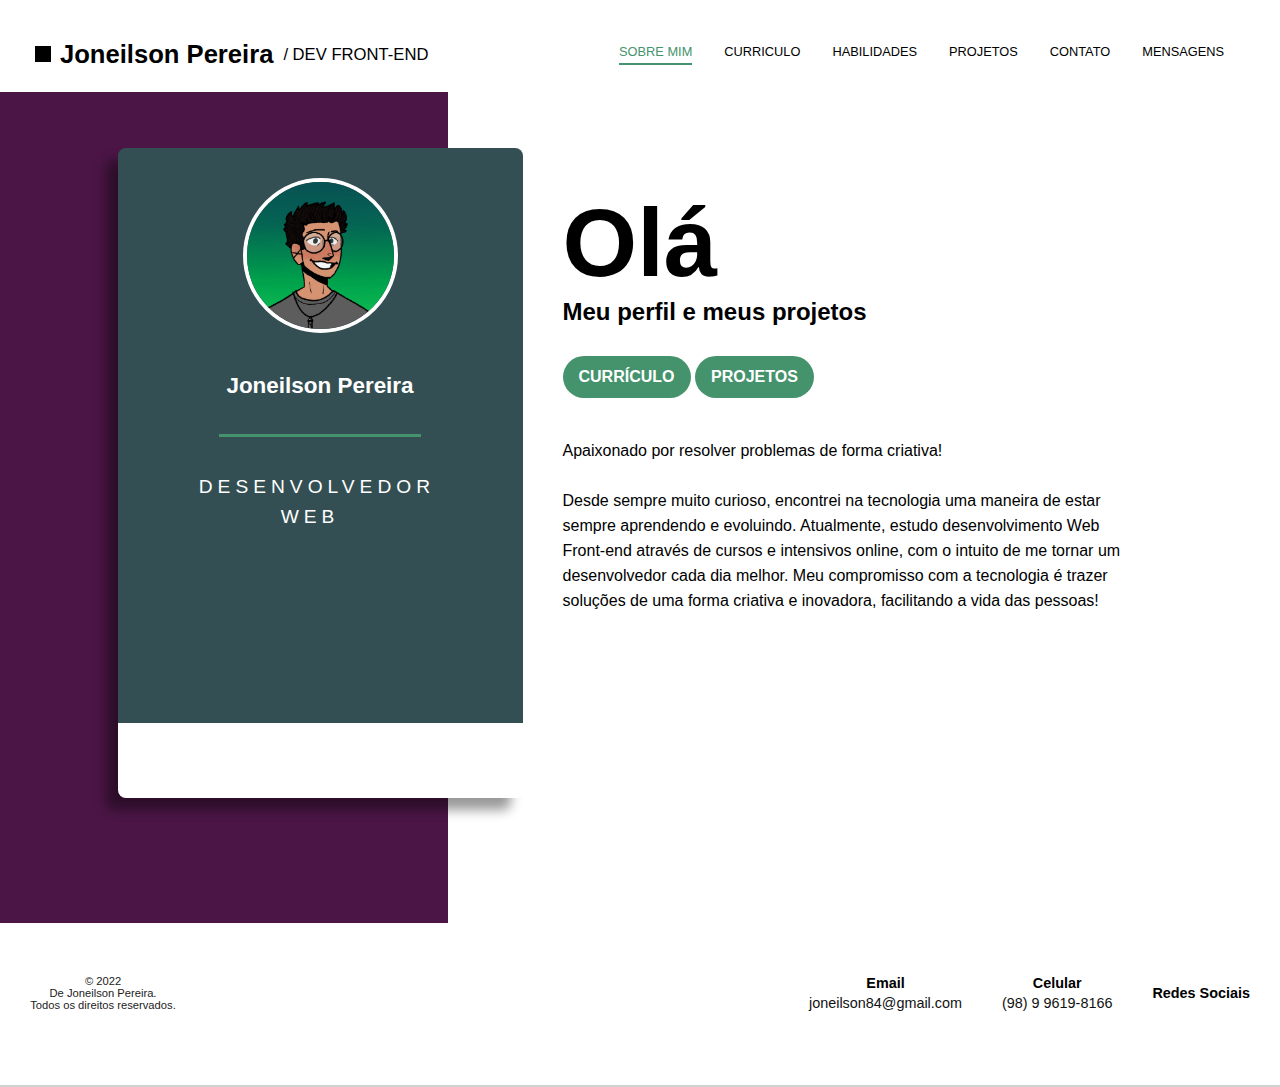
<file: index.html>
<!DOCTYPE html>
<html lang="pt-BR">

<head>
  <meta charset="UTF-8">
  <meta name="viewport" content="width=device-width, initial-scale=1.0">
  <meta http-equiv="X-UA-Compatible" content="ie=edge">
  <link rel="shortcut icon" href="/img/ícones/JP-icon.svg" type="image/x-icon">
  <title>Portfólio - Joneilson Pereira</title>
  <!-- Estilo css -->
  <link rel="stylesheet" href="css/style.css">

  <!-- Font Awesome-->
  <link rel="stylesheet" href="https://cdnjs.cloudflare.com/ajax/libs/font-awesome/6.2.1/css/all.min.css"
    integrity="sha512-MV7K8+y+gLIBoVD59lQIYicR65iaqukzvf/nwasF0nqhPay5w/9lJmVM2hMDcnK1OnMGCdVK+iQrJ7lzPJQd1w=="
    crossorigin="anonymous" referrerpolicy="no-referrer" />
</head>

<body>
  <!---------  INÍCIO HEADER -------->
  <header class="header-container">
    <nav class="header-content">
      <div class="logo">
        <h1>Joneilson Pereira</h1>
        <span>/ DEV FRONT-END</span>
      </div>
      <ul class="nav-header">
        <li><a class="active-link" href="index.html">SOBRE MIM</a></li>
        <li><a href="curriculo.html">CURRICULO</a></li>
        <li><a href="habilidades.html">HABILIDADES</a></li>
        <li><a href="projetos.html">PROJETOS</a></li>
        <li><a href="contato.html">CONTATO</a></li>
        <li><a href="mensagens.html">MENSAGENS</a></li>
      </ul>
      <div class="menu-mobile-icon">
        <button class="icon-open">
          <img src="/img/ícones/menu.svg" alt="">
        </button>
        <button class="menu-closed">
          <img src="/img/ícones/close.svg" alt="">
        </button>
      </div>
    </nav>

    <div class="mobile-menu">
      <ul>
        <li><a class="active-link-mobile link1" href="index.html">SOBRE MIM</a></li>
        <li><a class="link2" href="curriculo.html">CURRICULO</a></li>
        <li><a class="link3" href="habilidades.html">HABILIDADES</a></li>
        <li><a class="link4" href="projetos.html">PROJETOS</a></li>
        <li><a class="link5" href="contato.html">CONTATO</a></li>
        <li><a class="link5" href="mensagens.html">MENSAGENS</a></li>
      </ul>
    </div>
  </header>
  <!---------  FIM HEADER ---------->

  <div class="background-detail">
  </div>

  <!---------  INÍCIO MAIN ---------->
  <main class="main-container">
    <div class="main-content">
      <div class="profile-container">
        <div class="profile-content">
          <div class="profile-foto">
            <div class="profile-img">
              <img src="/img/foto-de-perfil.png" alt="Imagem de perfil">
            </div>
            <h3>Joneilson Pereira</h3>
            <div class="detail-profile"></div>
            <p>DESENVOLVEDOR WEB</p>
          </div>
        </div>
        <div class="profile-links">
          <a href="https://www.linkedin.com/in/joneilson-pereira-92b378161/" target="_blank"><i
              class="fab fa-linkedin"></i></a>
          <a href="https://github.com/joneilsonlima" target="_blank"><i class="fab fa-github"></i></a>
        </div>
      </div>
      <div class="profile-details">
        <div class="profile-details-header">
          <h1>Olá</h1>
          <h3>Meu perfil e meus projetos</h3>
          <div class="profile-details-links">
            <a href="curriculo.html">CURRÍCULO</a>
            <a href="projetos.html">PROJETOS</a>
          </div>
          <div class="profile-description">
            <p>Apaixonado por resolver problemas de forma criativa!</p><br>
            <p> Desde sempre muito curioso, encontrei na tecnologia uma maneira de estar sempre aprendendo e evoluindo.
              Atualmente, estudo desenvolvimento Web Front-end através de cursos e intensivos online, com o intuito de
              me tornar um desenvolvedor cada dia melhor. Meu compromisso com a tecnologia é trazer soluções de uma
              forma criativa e inovadora, facilitando a vida das pessoas!</p>
          </div>
        </div>
      </div>
    </div>
  </main>
  <!---------  FIM MAIN ---------->

  <!---------  INÍCIO FOOTER ---------->
  <footer class="footer-container">
    <div class="footer-content">
      <div class="copy">
        <P>&copy; 2022</p>
        <p>De Joneilson Pereira.</p>
        <p>Todos os direitos reservados.</p>
      </div>

      <div class="footer-social">
        <div class="footer-contatos">
          <p>Email</p>
          <a href="mailto:joneilson84@gmail.com">joneilson84@gmail.com</a>
        </div>
        <div class="footer-contatos">
          <p>Celular</p>
          <a href="tel:98996198166">(98) 9 9619-8166</a>
        </div>
        <div class="footer-contatos">
          <p>Redes Sociais</p>
          <div class="footer-links">
            <a href="https://www.linkedin.com/in/joneilson-pereira-92b378161/" target="_blank"><i class="fab fa-linkedin"></i></a>
            <a href="https://github.com/joneilsonlima" target="_blank"><i class="fab fa-github"></i></a>
          </div>
        </div>
      </div>
    </div>
  </footer>
  <!---------  FIM FOOTER ---------->

  <script type="module" src="/js/index.js"></script>
</body>

</html>
</file>
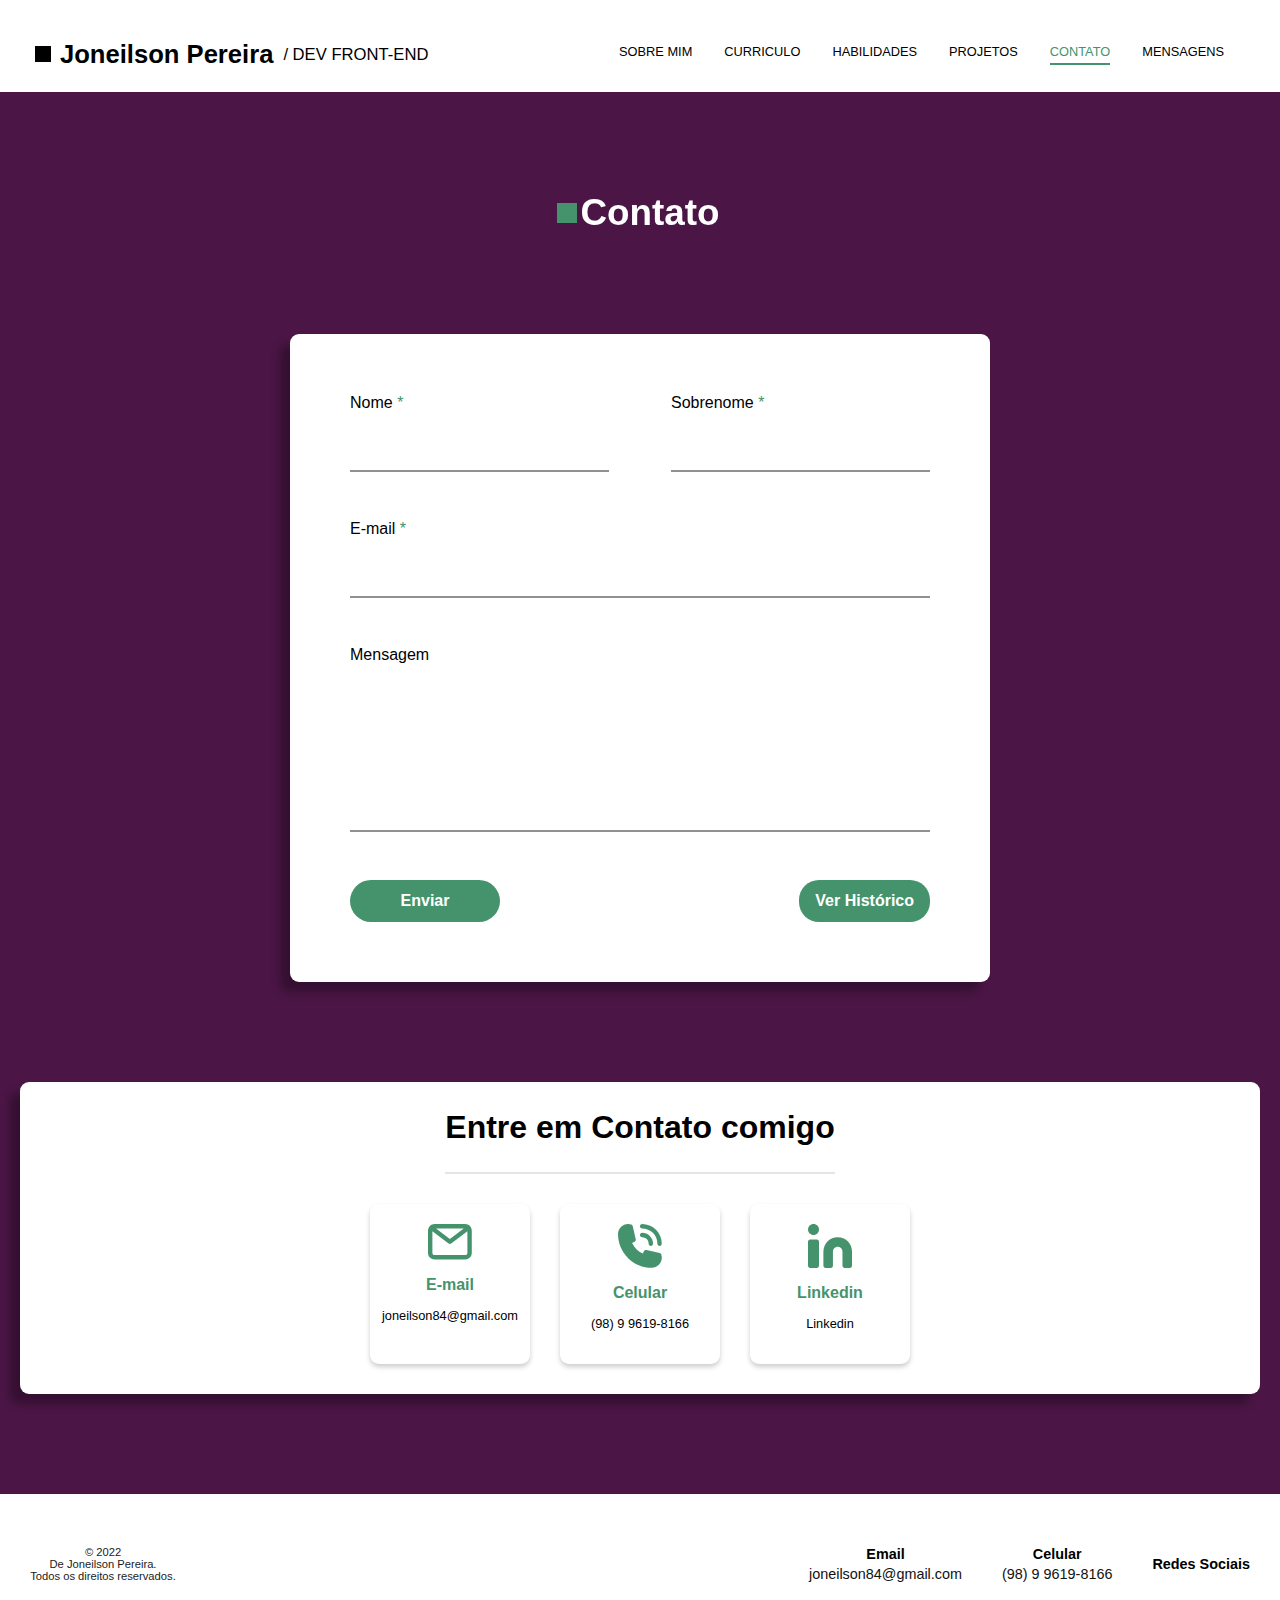
<file: contato.html>
<!DOCTYPE html>
<html lang="pt-BR">

<head>
    <meta charset="UTF-8">
    <meta name="viewport" content="width=device-width, initial-scale=1.0">
    <meta http-equiv="X-UA-Compatible" content="ie=edge">
    <link rel="shortcut icon" href="/img/ícones/JP-icon.svg" type="image/x-icon">
    <title>Portfólio - Joneilson Pereira</title>
    <!-- Estilo css -->
    <link rel="stylesheet" href="css/style.css">
    <!-- Font Awesome-->
    <link rel="stylesheet" href="https://cdnjs.cloudflare.com/ajax/libs/font-awesome/6.2.1/css/all.min.css"
        integrity="sha512-MV7K8+y+gLIBoVD59lQIYicR65iaqukzvf/nwasF0nqhPay5w/9lJmVM2hMDcnK1OnMGCdVK+iQrJ7lzPJQd1w=="
        crossorigin="anonymous" referrerpolicy="no-referrer" />
</head>

<body>

    <!---------  INÍCIO HEADER ---------->
    <header class="header-container">
        <nav class="header-content">
            <div class="logo">
                <h1>Joneilson Pereira</h1>
                <span>/ DEV FRONT-END</span>
            </div>
            <ul class="nav-header">
                <li><a href="index.html">SOBRE MIM</a></li>
                <li><a href="curriculo.html">CURRICULO</a></li>
                <li><a href="habilidades.html">HABILIDADES</a></li>
                <li><a href="projetos.html">PROJETOS</a></li>
                <li><a class="active-link" href="#">CONTATO</a></li>
                <li><a href="mensagens.html">MENSAGENS</a></li>
            </ul>
            <div class="menu-mobile-icon">
                <button class="icon-open">
                    <img src="/img/ícones/menu.svg" alt="">
                </button>
                <button class="menu-closed">
                    <img src="/img/ícones/close.svg" alt="">
                </button>
            </div>
        </nav>

        <div class="mobile-menu">
            <ul>
                <li><a class="link1" href="index.html">SOBRE MIM</a></li>
                <li><a class="link2" href="curriculo.html">CURRICULO</a></li>
                <li><a class="link3" href="habilidades.html">HABILIDADES</a></li>
                <li><a class="link4" href="projetos.html">PROJETOS</a></li>
                <li><a class="active-link-mobile link5" href="#">CONTATO</a></li>
                <li><a class="link5" href="mensagens.html">MENSAGENS</a></li>
            </ul>
        </div>
    </header>
    <!---------  FIM HEADER ---------->

    <!---------  INÍCIO FORMULÁRIO ---------->
    <section class="formulario-container">
        <div class="alert"></div>


        <div class="formulario-content">
            <h1 class="js-scroll">Contato</h1>
            <form class="formulario" action="">
                <div class="flex-form">
                    <div>
                        <label for="nome">Nome</label>
                        <input type="text" name="nome" id="nome">
                    </div>
                    <div>
                        <label for="sobrenome">Sobrenome</label>
                        <input type="text" name="sobrenome" id="sobrenome">
                    </div>
                </div>
                <label for="email">E-mail</label>
                <input type="email" name="email" id="email">
                <label for="mensagem">Mensagem</label>
                <textarea name="mensagem" id="mensagem" cols="30" rows="7"></textarea>
                <div class="form-button">
                    <button id="alerta-mensagem" type="button" onclick="salvar()">Enviar</button>
                    <a href="mensagens.html">Ver Histórico</a>
                </div>
            </form>
        </div>
        <div class="contatos-formulario">
            <h1>Entre em Contato comigo</h1>
            <ul>
                <li>
                    <a href="mailto:joneilson84@gmail.com">
                        <img src="/img/ícones/icon-email.svg" alt="">
                        <h4>E-mail</h4>
                        <span>joneilson84@gmail.com</span>
                    </a>
                </li>
                <li>
                    <a href="tel:98996198166">
                        <img src="/img/ícones/icon _phone.svg" alt="">
                        <h4>Celular</h4>
                        <span>(98) 9 9619-8166</span>
                    </a>
                </li>
                <li>
                    <a href="https://www.linkedin.com/in/joneilson-pereira-92b378161/" target="_blank">
                        <img src="/img/ícones/icon-linkedin.svg" alt="">
                        <h4>Linkedin</h4>
                        <span>Linkedin</span>
                    </a>
                </li>
            </ul>
        </div>
    </section>
    <!---------  FIM FORMULÁRIO ---------->

    <!---------  INÍCIO FOOTER ---------->
    <footer class="footer-container">
        <div class="footer-content">
            <div class="copy">
                <P>&copy; 2022</p>
                <p>De Joneilson Pereira.</p>
                <p>Todos os direitos reservados.</p>
            </div>

            <div class="footer-social">
                <div class="footer-contatos">
                    <p>Email</p>
                    <a href="mailto:joneilson84@gmail.com">joneilson84@gmail.com</a>
                </div>
                <div class="footer-contatos">
                    <p>Celular</p>
                    <a href="tel:98996198166">(98) 9 9619-8166</a>
                </div>
                <div class="footer-contatos">
                    <p>Redes Sociais</p>
                    <div class="footer-links">
                        <a href="https://www.linkedin.com/in/joneilson-pereira-92b378161/" target="_blank"><i class="fab fa-linkedin"></i></a>
                        <a href="https://github.com/joneilsonlima" target="_blank"><i class="fab fa-github"></i></a>
                      </div>
                </div>
            </div>
        </div>
    </footer>
    <!---------  FIM FOOTER ---------->

    <script type="module" src="js/index.js"></script>
    <script src="js/mensagem.js"></script>
</body>

</html>
</file>
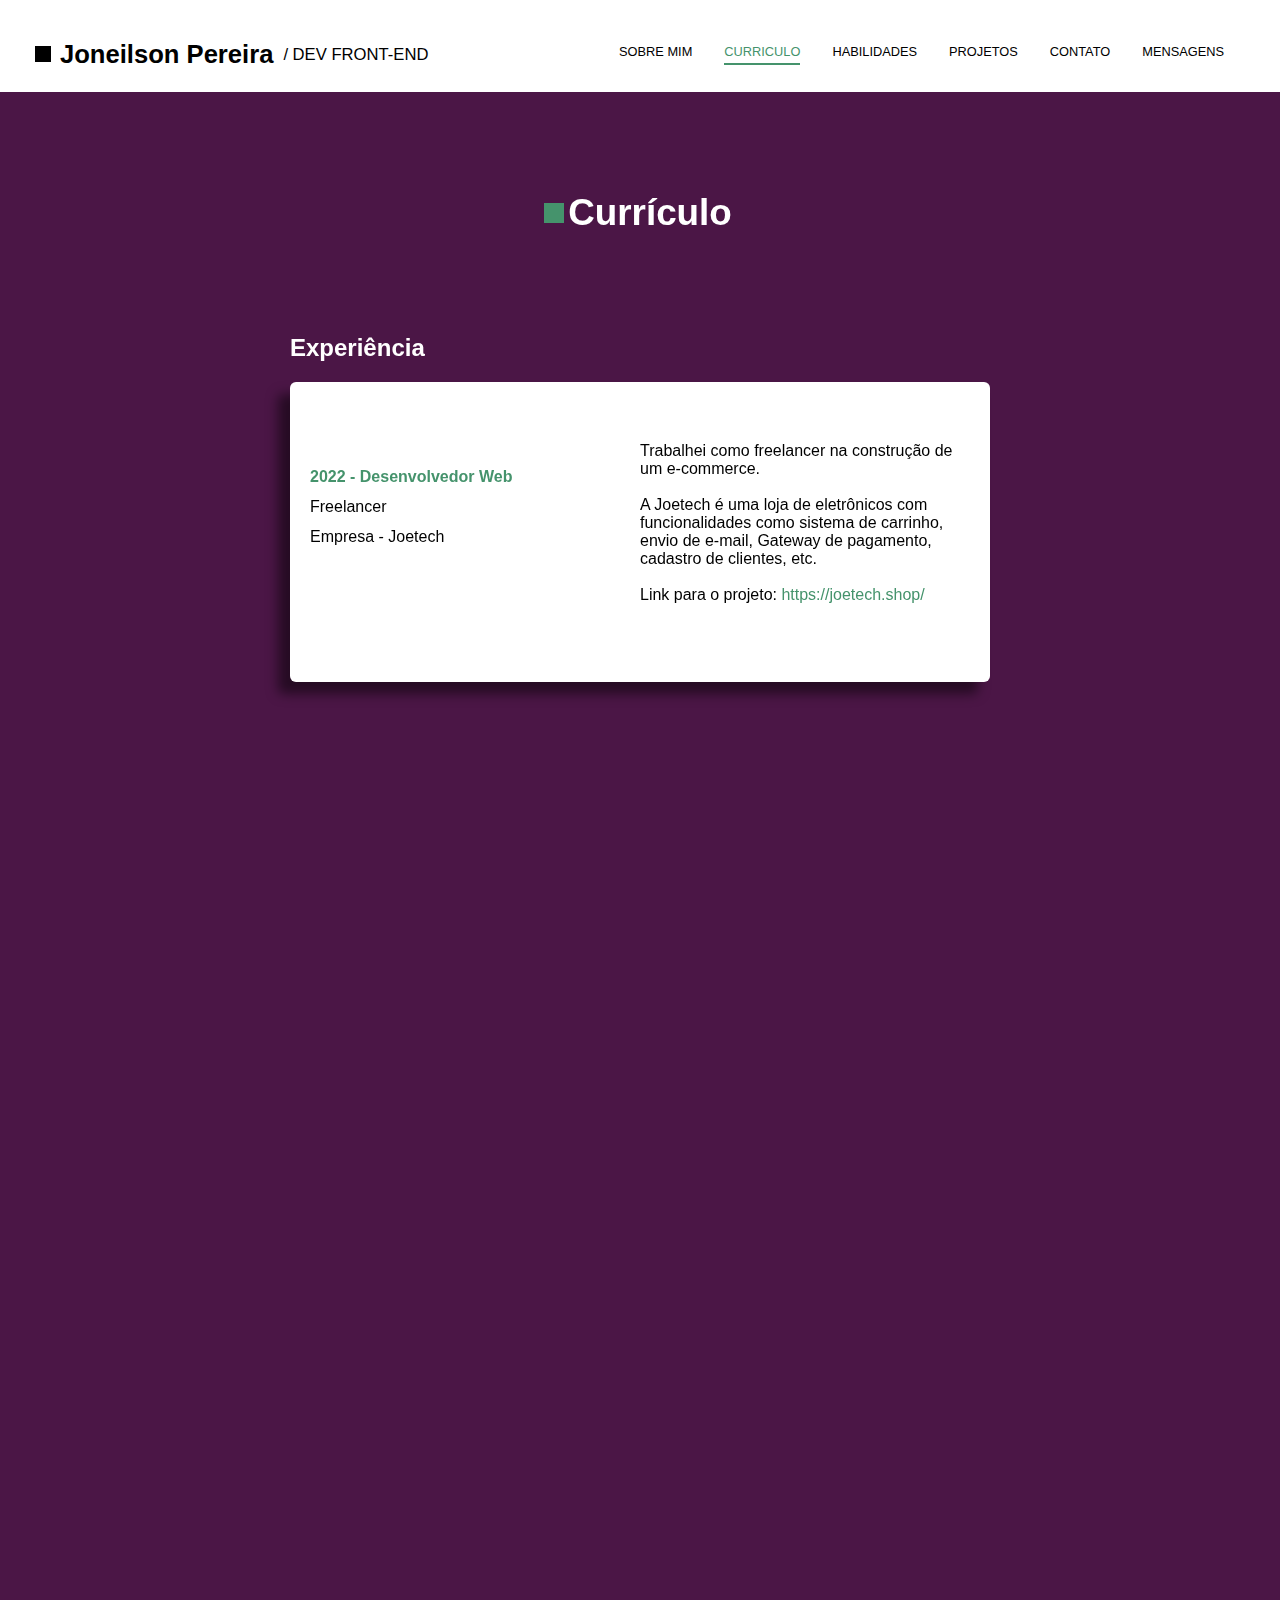
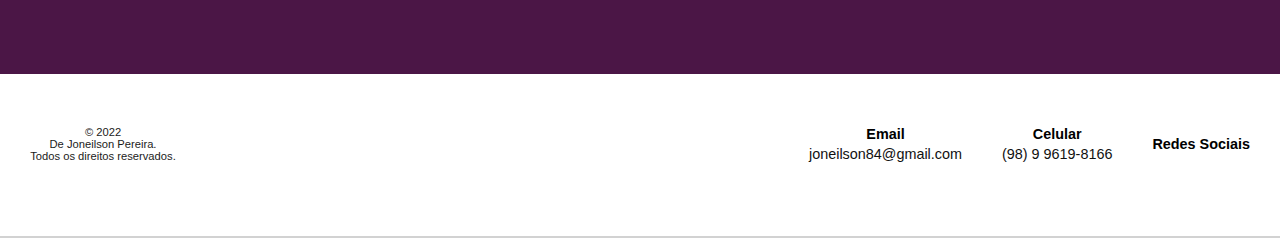
<file: curriculo.html>
<!DOCTYPE html>
<html lang="pt-BR">

<head>
  <meta charset="UTF-8">
  <meta name="viewport" content="width=device-width, initial-scale=1.0">
  <meta http-equiv="X-UA-Compatible" content="ie=edge">
  <link rel="shortcut icon" href="/img/ícones/JP-icon.svg" type="image/x-icon">
  <title>Portfólio - Joneilson Pereira</title>
  <!-- Estilo css -->
  <link rel="stylesheet" href="css/style.css">
  <!-- Font Awesome-->
  <link rel="stylesheet" href="https://cdnjs.cloudflare.com/ajax/libs/font-awesome/6.2.1/css/all.min.css"
    integrity="sha512-MV7K8+y+gLIBoVD59lQIYicR65iaqukzvf/nwasF0nqhPay5w/9lJmVM2hMDcnK1OnMGCdVK+iQrJ7lzPJQd1w=="
    crossorigin="anonymous" referrerpolicy="no-referrer" />
</head>

<body>

  <!---------  INÍCIO HEADER ---------->
  <header class="header-container">
    <nav class="header-content">
      <div class="logo">
        <h1>Joneilson Pereira</h1>
        <span>/ DEV FRONT-END</span>
      </div>
      <ul class="nav-header">
        <li><a href="index.html">SOBRE MIM</a></li>
        <li><a class="active-link" href="curriculo.html">CURRICULO</a></li>
        <li><a href="habilidades.html">HABILIDADES</a></li>
        <li><a href="projetos.html">PROJETOS</a></li>
        <li><a href="contato.html">CONTATO</a></li>
        <li><a href="mensagens.html">MENSAGENS</a></li>
      </ul>
      <div class="menu-mobile-icon">
        <button class="icon-open">
          <img src="/img/ícones/menu.svg" alt="">
        </button>
        <button class="menu-closed">
          <img src="/img/ícones/close.svg" alt="">
        </button>
      </div>
    </nav>

    <div class="mobile-menu">
      <ul>
        <li><a class="link1" href="index.html">SOBRE MIM</a></li>
        <li><a class="active-link-mobile link2" href="curriculo.html">CURRICULO</a></li>
        <li><a class="link3" href="habilidades.html">HABILIDADES</a></li>
        <li><a class="link4" href="projetos.html">PROJETOS</a></li>
        <li><a class="link5" href="contato.html">CONTATO</a></li>
        <li><a class="link5" href="mensagens.html">MENSAGENS</a></li>
      </ul>
    </div>
  </header>
  <!---------  FIM HEADER ---------->

  <!---------  INÍCIO CURRÍCULO ---------->
  <section class="curriculo-container">
    <div class="curriculo-content">
      <h1 class="js-scroll">Currículo</h1>
      <div class="experiencia-container js-scroll">
        <h3>Experiência</h3>
        <div class="experiencia-content">
          <div class="informação-experiencia">
            <h4>2022 - Desenvolvedor Web</h4>
            <ul>
              <li>Freelancer</li>
              <li>Empresa - Joetech</li>
            </ul>
          </div>
          <div class="detalhe-experiencia">
            <p>Trabalhei como freelancer na construção de um e-commerce.</p><br>
            <p>A Joetech é uma loja de eletrônicos com funcionalidades como sistema de carrinho, envio de e-mail, Gateway de pagamento, cadastro de clientes, etc.</p><br>
            <p>Link para o projeto: <a href="https://joetech.shop/" target="_blank">https://joetech.shop/</a></p>
          </div>
        </div>
      </div>

      <div class="experiencia-container js-scroll">
        <h3>Formação Acadêmica</h3>
        <div class="experiencia-content">
          <div class="informação-experiencia">
            <h4>2022 - Atual</h4>
            <h4>Previsão 2025</h4>
            <ul>
              <li>Universidade Federal do Maranhão -
                UFMA</li>
              <li>Ciência da computação - Bacharelado</li>
            </ul>
          </div>
        </div>
      </div>

      <div class="experiencia-container js-scroll">
        <h3>Atuação Profissional</h3>
        <div class="resumo-profissional">
          <h4>Resumo:</h4>
          <p>Me chamo Joneilson Pereira, sou discente do curso de Ciência da computação na universidade federal do
            Maranhão e Freelancer. Atualmente estou cursando o 5º período, onde até o momento pude trabalhar com
            linguagens como Python, c e Java. Através de cursos adquiri diversas habilidades como html5, css3,
            javascript
            ES6, Bootstrap 5, git(para trabalho em equipe e
            atualização de projetos), github. Já participei de diversos intensivos on-line onde pude aprimorar meus
            conhecimentos em Front-end e construir uma aplicação web completa. Tenho diversos projetos web publicado,
            onde
            pude adquirir habilidades de configuração de servidores como domínio e hospedagem. Trabalhei como freelancer
            web, logo me proporcionou habilidades de planejamento estratégico e noções básicas de SQL e NoSQL. Alguns
            exemplos de projetos que já fiz:
            Sites
            estáticos, sites com diversas páginas, e-commerce, calculadora de imc, site de delivery com sistema de
            pedido
            em tempo real, loja de eletrônicos com Gateway de pagamento, etc.</p>
        </div>
      </div>
    </div>
  </section>
  <!---------  FIM CURRÍCULO ---------->

  <!---------  INÍCIO FOOTER ---------->
  <footer class="footer-container">
    <div class="footer-content">
      <div class="copy">
        <P>&copy; 2022</p>
        <p>De Joneilson Pereira.</p>
        <p>Todos os direitos reservados.</p>
      </div>

      <div class="footer-social">
        <div class="footer-contatos">
          <p>Email</p>
          <a href="mailto:joneilson84@gmail.com">joneilson84@gmail.com</a>
        </div>
        <div class="footer-contatos">
          <p>Celular</p>
          <a href="tel:98996198166">(98) 9 9619-8166</a>
        </div>
        <div class="footer-contatos">
          <p>Redes Sociais</p>
          <div class="footer-links">
            <a href="https://www.linkedin.com/in/joneilson-pereira-92b378161/" target="_blank"><i class="fab fa-linkedin"></i></a>
            <a href="https://github.com/joneilsonlima" target="_blank"><i class="fab fa-github"></i></a>
          </div>
        </div>
      </div>
    </div>
  </footer>
  <!---------  FIM FOOTER ---------->

  <script type="module" src="js/index.js"></script>
</body>

</html>
</file>
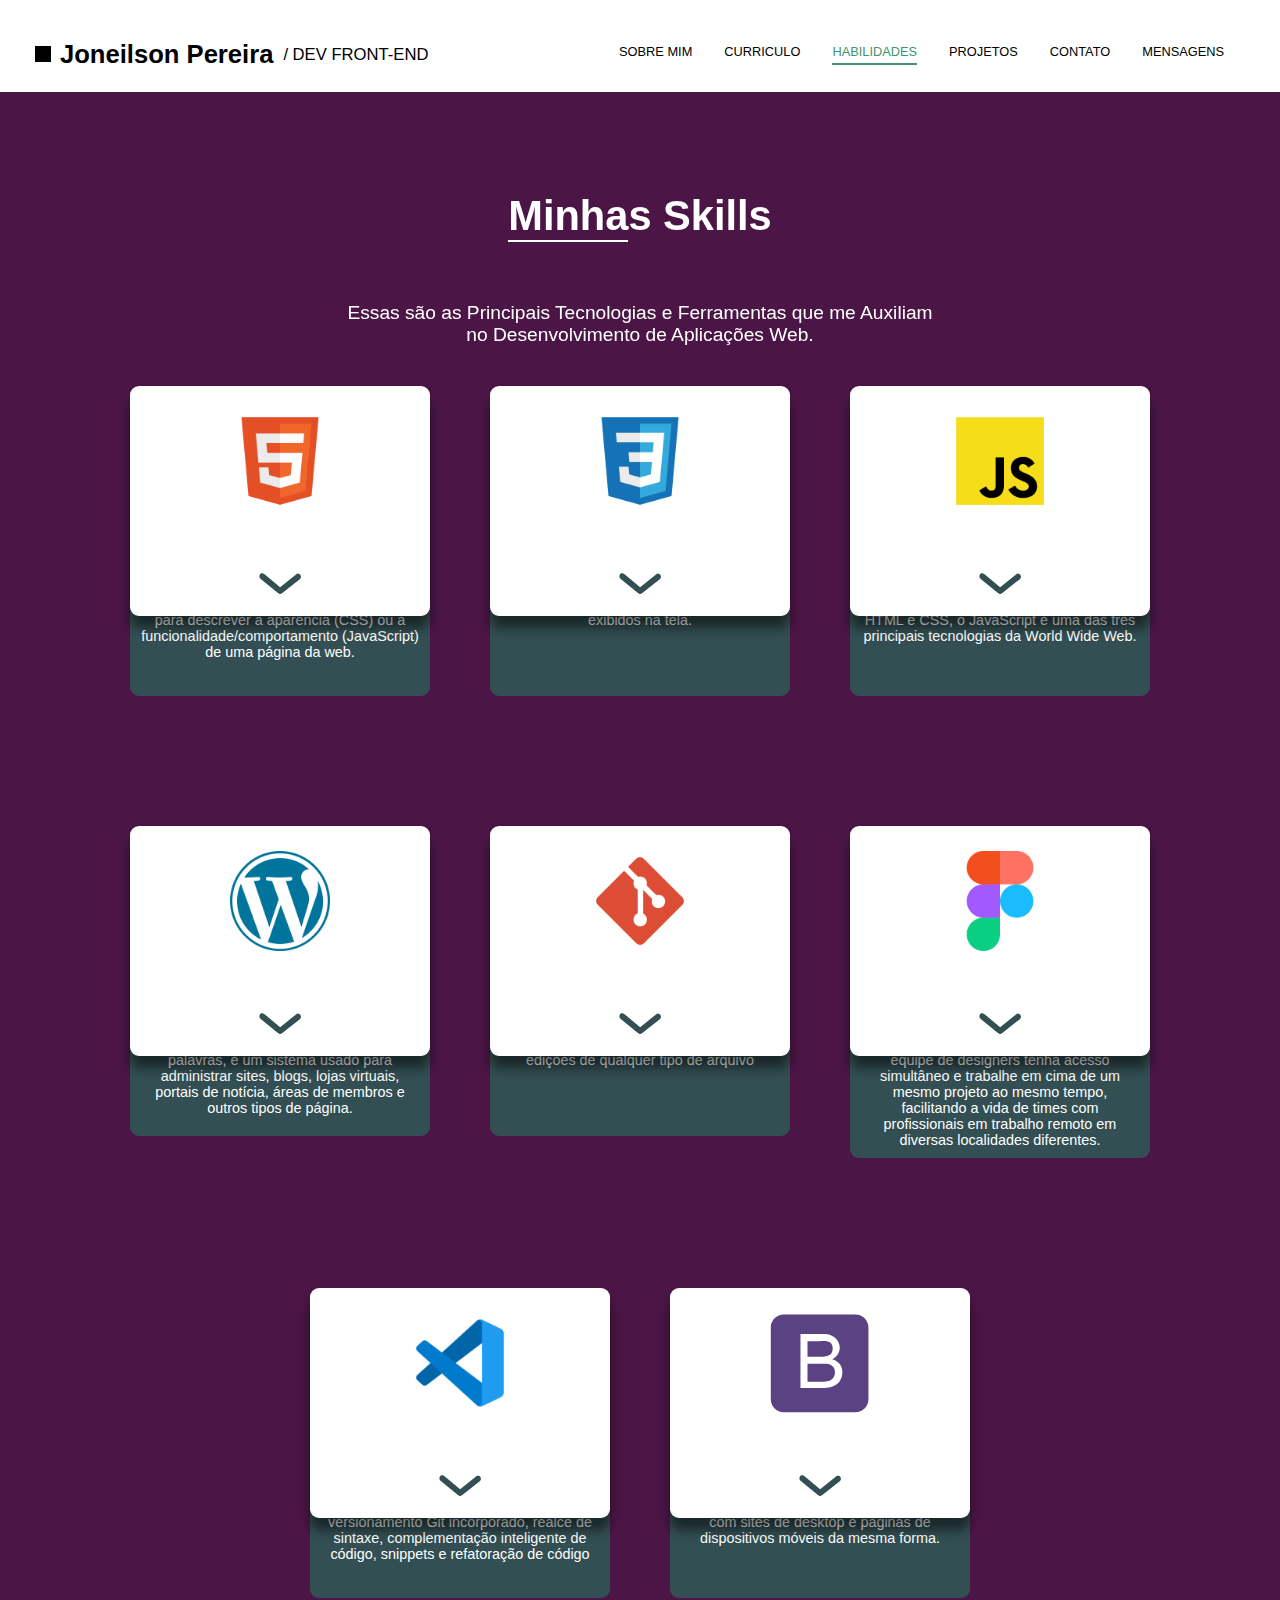
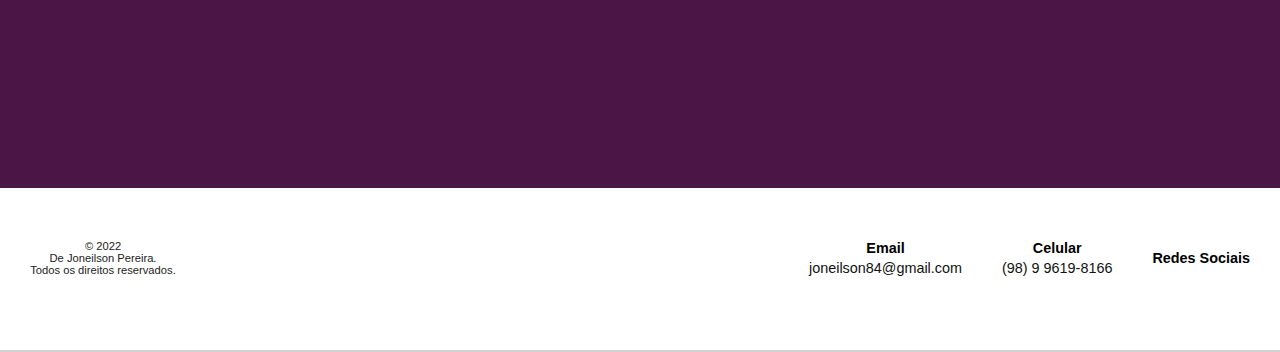
<file: habilidades.html>
<!DOCTYPE html>
<html lang="pt-BR">

<head>
    <meta charset="UTF-8">
    <meta name="viewport" content="width=device-width, initial-scale=1.0">
    <meta http-equiv="X-UA-Compatible" content="ie=edge">
    <link rel="shortcut icon" href="/img/ícones/JP-icon.svg" type="image/x-icon">
    <title>Portfólio - Joneilson Pereira</title>
    <!-- Estilo css -->
    <link rel="stylesheet" href="css/style.css">
    <!-- Font Awesome-->
    <link rel="stylesheet" href="https://cdnjs.cloudflare.com/ajax/libs/font-awesome/6.2.1/css/all.min.css"
        integrity="sha512-MV7K8+y+gLIBoVD59lQIYicR65iaqukzvf/nwasF0nqhPay5w/9lJmVM2hMDcnK1OnMGCdVK+iQrJ7lzPJQd1w=="
        crossorigin="anonymous" referrerpolicy="no-referrer" />
</head>

<body>

    <!---------  INÍCIO HEADER ---------->
    <header class="header-container">
        <nav class="header-content">
            <div class="logo">
                <h1>Joneilson Pereira</h1>
                <span>/ DEV FRONT-END</span>
            </div>
            <ul class="nav-header">
                <li><a href="index.html">SOBRE MIM</a></li>
                <li><a href="curriculo.html">CURRICULO</a></li>
                <li><a class="active-link" href="habilidades.html">HABILIDADES</a></li>
                <li><a href="projetos.html">PROJETOS</a></li>
                <li><a href="contato.html">CONTATO</a></li>
                <li><a href="mensagens.html">MENSAGENS</a></li>
            </ul>
            <div class="menu-mobile-icon">
                <button class="icon-open">
                    <img src="/img/ícones/menu.svg" alt="">
                </button>
                <button class="menu-closed">
                    <img src="/img/ícones/close.svg" alt="">
                </button>
            </div>
        </nav>

        <div class="mobile-menu">
            <ul>
                <li><a class="link1" href="index.html">SOBRE MIM</a></li>
                <li><a class="link2" href="curriculo.html">CURRICULO</a></li>
                <li><a class="active-link-mobile link3" href="habilidades.html">HABILIDADES</a></li>
                <li><a class="link4" href="projetos.html">PROJETOS</a></li>
                <li><a class="link5" href="contato.html">CONTATO</a></li>
                <li><a class="link5" href="mensagens.html">MENSAGENS</a></li>
            </ul>
        </div>
    </header>
    <!---------  FIM HEADER ---------->

    <!---------  INÍCIO HABILIDADES ---------->

    <section class="tecnologias-container">
        <div class="header-habilidades js-scroll">
            <h1>Minhas Skills</h1>
            <p>Essas são as Principais Tecnologias e Ferramentas que me Auxiliam no Desenvolvimento de Aplicações Web.
            </p>
        </div>
        <div class="tecnologias-flex">
            <div class="tecnologia-content">
                <div class="tecnologia-icon">
                    <div>
                        <img class="tecnologia" src="img/ícones/file_type_html_icon_130541.png" alt="">
                    </div>
                    <div>
                        <button><img class="icon-arrow" src="./img/ícones/🦆 icon _arrow.svg" alt=""></button>
                    </div>
                </div>
                <div class="tecnologia-description">
                    <h3>HTML5</h3>
                    <p>HTML é o bloco de construção mais básico da web. Define o significado e a estrutura do conteúdo
                        da web. Outras tecnologias além do HTML geralmente são usadas para descrever a aparência (CSS)
                        ou a funcionalidade/comportamento (JavaScript) de uma página da web.</p>
                </div>
            </div>

            <div class="tecnologia-content">
                <div class="tecnologia-icon">
                    <div>
                        <img class="tecnologia" src="./img/ícones/file_type_css_icon_130661.png" alt="">
                    </div>
                    <div>
                        <button><img class="icon-arrow" src="./img/ícones/🦆 icon _arrow.svg" alt=""></button>
                    </div>
                </div>
                <div class="tecnologia-description">
                    <h3>CSS3</h3>
                    <p>CSS é uma linguagem de estilo usado para descrever a apresentação de um documento escrito em HTML
                        ou em XML. O CSS descreve como elementos são exibidos na tela.</p>
                </div>
            </div>

            <div class="tecnologia-content">
                <div class="tecnologia-icon">
                    <div>
                        <img class="tecnologia" src="img/ícones/file_type_js_official_icon_130509.png" alt="">
                    </div>
                    <div>
                        <button><img class="icon-arrow" src="./img/ícones/🦆 icon _arrow.svg" alt=""></button>
                    </div>
                </div>
                <div class="tecnologia-description">
                    <h3>JAVASCRIPT</h3>
                    <p>JavaScript é uma linguagem de programação interpretada estruturada, de script em alto nível com
                        tipagem dinâmica fraca e multiparadigma. Juntamente com HTML e CSS, o JavaScript é uma das três
                        principais tecnologias da World Wide Web.</p>
                </div>
            </div>

            <div class="tecnologia-content">
                <div class="tecnologia-icon">
                    <div>
                        <img class="tecnologia" src="img/ícones/wordpress_logo_icon_167953.png" alt="">
                    </div>
                    <div>
                        <button><img class="icon-arrow" src="./img/ícones/🦆 icon _arrow.svg" alt=""></button>
                    </div>
                </div>
                <div class="tecnologia-description">
                    <h3>WORDPRESS</h3>
                    <p>O WordPress é, basicamente, um CMS (Content Management System), que em português significa
                        Sistema de Gerenciamento de Conteúdo.
                        Em outras palavras, é um sistema usado para administrar sites, blogs, lojas virtuais, portais de
                        notícia, áreas de membros e outros tipos de página.</p>
                </div>
            </div>

            <div class="tecnologia-content">
                <div class="tecnologia-icon">
                    <div>
                        <img class="tecnologia" src="./img/ícones/file_type_git_icon_130581.png" alt="">
                    </div>
                    <div>
                        <button><img class="icon-arrow" src="./img/ícones/🦆 icon _arrow.svg" alt=""></button>
                    </div>
                </div>
                <div class="tecnologia-description">
                    <h3>GIT</h3>
                    <p>Git é um sistema de controle de versões distribuído, usado principalmente no desenvolvimento de
                        software, mas pode ser usado para registrar o histórico de edições de qualquer tipo de arquivo
                    </p>
                </div>
            </div>

            <div class="tecnologia-content">
                <div class="tecnologia-icon">
                    <div>
                        <img class="tecnologia" src="./img/ícones/figma_logo_icon.png" alt="">
                    </div>
                    <div>
                        <button><img class="icon-arrow" src="./img/ícones/🦆 icon _arrow.svg" alt=""></button>
                    </div>
                </div>
                <div class="tecnologia-description">
                    <h3>FIGMA</h3>
                    <p>Figma é um editor online de design gráfico focado na criação de interfaces gráficas e experiência
                        de usuário com ênfase colaborativa. A ferramenta permite que uma equipe de designers tenha
                        acesso simultâneo e trabalhe em cima de um mesmo projeto ao mesmo tempo, facilitando a vida de
                        times com profissionais em trabalho remoto em diversas localidades diferentes.</p>
                </div>
            </div>

            <div class="tecnologia-content">
                <div class="tecnologia-icon">
                    <div>
                        <img class="tecnologia" src="./img/ícones/vscode_icon.png" alt="">
                    </div>
                    <div>
                        <button><img class="icon-arrow" src="./img/ícones/🦆 icon _arrow.svg" alt=""></button>
                    </div>
                </div>
                <div class="tecnologia-description">
                    <h3>VSCODE</h3>
                    <p>O Visual Studio Code é um editor de código-fonte desenvolvido pela Microsoft para Windows, Linux
                        e macOS. Ele inclui suporte para depuração, controle de versionamento Git incorporado, realce de
                        sintaxe, complementação inteligente de código, snippets e refatoração de código</p>
                </div>
            </div>


            <div class="tecnologia-content">
                <div class="tecnologia-icon">
                    <div>
                        <img class="tecnologia" src="./img/ícones/bootstrap_logo_icon_.svg" alt="">
                    </div>
                    <div>
                        <button><img class="icon-arrow" src="./img/ícones/🦆 icon _arrow.svg" alt=""></button>
                    </div>
                </div>
                <div class="tecnologia-description">
                    <h3>BOOTSTRAP</h3>
                    <p>Bootstrap é um framework front-end que fornece estruturas de CSS para a criação de sites e
                        aplicações responsivas de forma rápida e simples. Além disso, pode lidar com sites de desktop e
                        páginas de dispositivos móveis da mesma forma.</p>
                </div>
            </div>

        </div>
    </section>

    <!---------  FIM HABILIDADES ---------->

    <!---------  INÍCIO FOOTER ---------->
    <footer class="footer-container">
        <div class="footer-content">
            <div class="copy">
                <P>&copy; 2022</p>
                <p>De Joneilson Pereira.</p>
                <p>Todos os direitos reservados.</p>
            </div>

            <div class="footer-social">
                <div class="footer-contatos">
                    <p>Email</p>
                    <a href="mailto:joneilson84@gmail.com">joneilson84@gmail.com</a>
                </div>
                <div class="footer-contatos">
                    <p>Celular</p>
                    <a href="tel:98996198166">(98) 9 9619-8166</a>
                </div>
                <div class="footer-contatos">
                    <p>Redes Sociais</p>
                    <div class="footer-links">
                        <a href="https://www.linkedin.com/in/joneilson-pereira-92b378161/" target="_blank"><i class="fab fa-linkedin"></i></a>
                        <a href="https://github.com/joneilsonlima" target="_blank"><i class="fab fa-github"></i></a>
                      </div>
                </div>
            </div>
        </div>
    </footer>
    <!---------  FIM FOOTER ---------->

    <script type="module" src="js/index.js"></script>
</body>

</html>
</file>
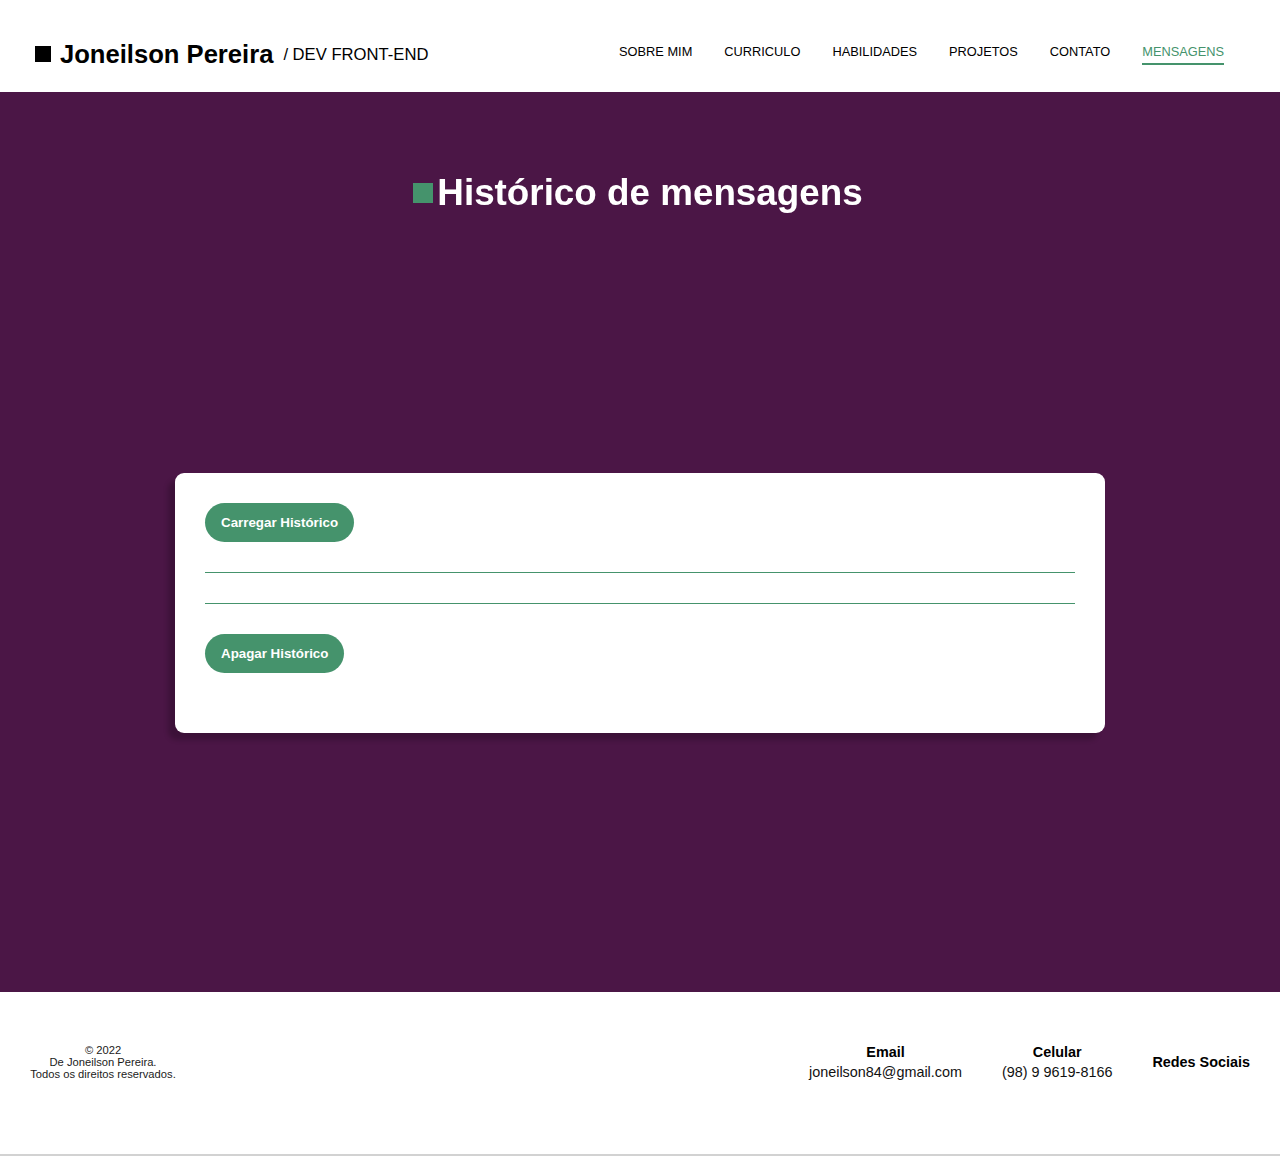
<file: mensagens.html>
<!DOCTYPE html>
<html lang="pt-BR">

<head>
  <meta charset="UTF-8">
  <meta name="viewport" content="width=device-width, initial-scale=1.0">
  <meta http-equiv="X-UA-Compatible" content="ie=edge">
  <title>Título</title>
  <link rel="stylesheet" href="css/style.css">
</head>

<body>
  <!DOCTYPE html>
  <html lang="pt-BR">

  <head>
    <meta charset="UTF-8">
    <meta name="viewport" content="width=device-width, initial-scale=1.0">
    <meta http-equiv="X-UA-Compatible" content="ie=edge">
    <link rel="shortcut icon" href="/img/ícones/JP-icon.svg" type="image/x-icon">
    <title>Portfólio - Joneilson Pereira</title>
    <!-- Estilo css -->
    <link rel="stylesheet" href="css/style.css">
    <!-- Font Awesome-->
    <link rel="stylesheet" href="https://cdnjs.cloudflare.com/ajax/libs/font-awesome/6.2.1/css/all.min.css"
      integrity="sha512-MV7K8+y+gLIBoVD59lQIYicR65iaqukzvf/nwasF0nqhPay5w/9lJmVM2hMDcnK1OnMGCdVK+iQrJ7lzPJQd1w=="
      crossorigin="anonymous" referrerpolicy="no-referrer" />
  </head>

  <body>

    <!---------  INÍCIO HEADER ---------->
    <header class="header-container">
      <nav class="header-content">
        <div class="logo">
          <h1>Joneilson Pereira</h1>
          <span>/ DEV FRONT-END</span>
        </div>
        <ul class="nav-header">
          <li><a href="index.html">SOBRE MIM</a></li>
          <li><a href="curriculo.html">CURRICULO</a></li>
          <li><a href="habilidades.html">HABILIDADES</a></li>
          <li><a href="projetos.html">PROJETOS</a></li>
          <li><a href="contato.html">CONTATO</a></li>
          <li><a class="active-link" href="#">MENSAGENS</a></li>
        </ul>
        <div class="menu-mobile-icon">
          <button class="icon-open">
            <img src="/img/ícones/menu.svg" alt="">
          </button>
          <button class="menu-closed">
            <img src="/img/ícones/close.svg" alt="">
          </button>
        </div>
      </nav>

      <div class="mobile-menu">
        <ul>
          <li><a class="link1" href="index.html">SOBRE MIM</a></li>
          <li><a class="link2" href="curriculo.html">CURRICULO</a></li>
          <li><a class="link3" href="habilidades.html">HABILIDADES</a></li>
          <li><a class="link4" href="projetos.html">PROJETOS</a></li>
          <li><a class="link5" href="contato.html">CONTATO</a></li>
          <li><a class="active-link-mobile link5" href="mensagens.html">MENSAGENS</a></li>
        </ul>
      </div>
    </header>
    <!---------  FIM HEADER ---------->

    <!---------  INÍCIO MENSAGEM ---------->
    <section class="mensagem-container">
      <h1 class="js-scroll">Histórico de mensagens</h1>
      <div class="mensagem-content">
        <div class="box-carregar-historico">
          <button class="button-mensagem" onclick="mostrar()">Carregar Histórico</button>
        </div>
    
        <div class="content-msg">
          <ul class="nova-msg"></ul>
        </div>

        <div class="box-limpar-mensagem">
          <button class="button-mensagem" onclick="limpar()">Apagar Histórico</button>
        </div>
      </div>
      <span id="alerta-mensagem"></span>
    </section>
    <!---------  FIM MENSAGEM ---------->


    <!---------  INÍCIO FOOTER ---------->
    <footer class="footer-container">
      <div class="footer-content">
        <div class="copy">
          <P>&copy; 2022</p>
          <p>De Joneilson Pereira.</p>
          <p>Todos os direitos reservados.</p>
        </div>

        <div class="footer-social">
          <div class="footer-contatos">
            <p>Email</p>
            <a href="mailto:joneilson84@gmail.com">joneilson84@gmail.com</a>
          </div>
          <div class="footer-contatos">
            <p>Celular</p>
            <a href="tel:98996198166">(98) 9 9619-8166</a>
          </div>
          <div class="footer-contatos">
            <p>Redes Sociais</p>
            <div class="footer-links">
              <a href="https://www.linkedin.com/in/joneilson-pereira-92b378161/" target="_blank"><i
                  class="fab fa-linkedin"></i></a>
              <a href="https://github.com/joneilsonlima" target="_blank"><i class="fab fa-github"></i></a>
            </div>
          </div>
        </div>
      </div>
    </footer>
    <!---------  FIM FOOTER ---------->

    <script type="module" src="/js/index.js"></script>
    <script src="js/mensagem.js"></script>
  </body>

  </html>
</file>
<file: css/style.css>
@import url('home/home.css');
@import url('/css/global/formatacao.css');
@import url('/css/global/header.css');
@import url('/css/global/footer.css');
@import url('/css/curriculo/curriculo.css');
@import url('/css/projetos/projetos.css');
@import url('/css/projetos/modal-projetos.css');
@import url('/css/contato/contato.css');
@import url('./habilidades/habilidades.css');


/* MENSGENS */
@import url('./mensagens/mensagens.css');
</file>
